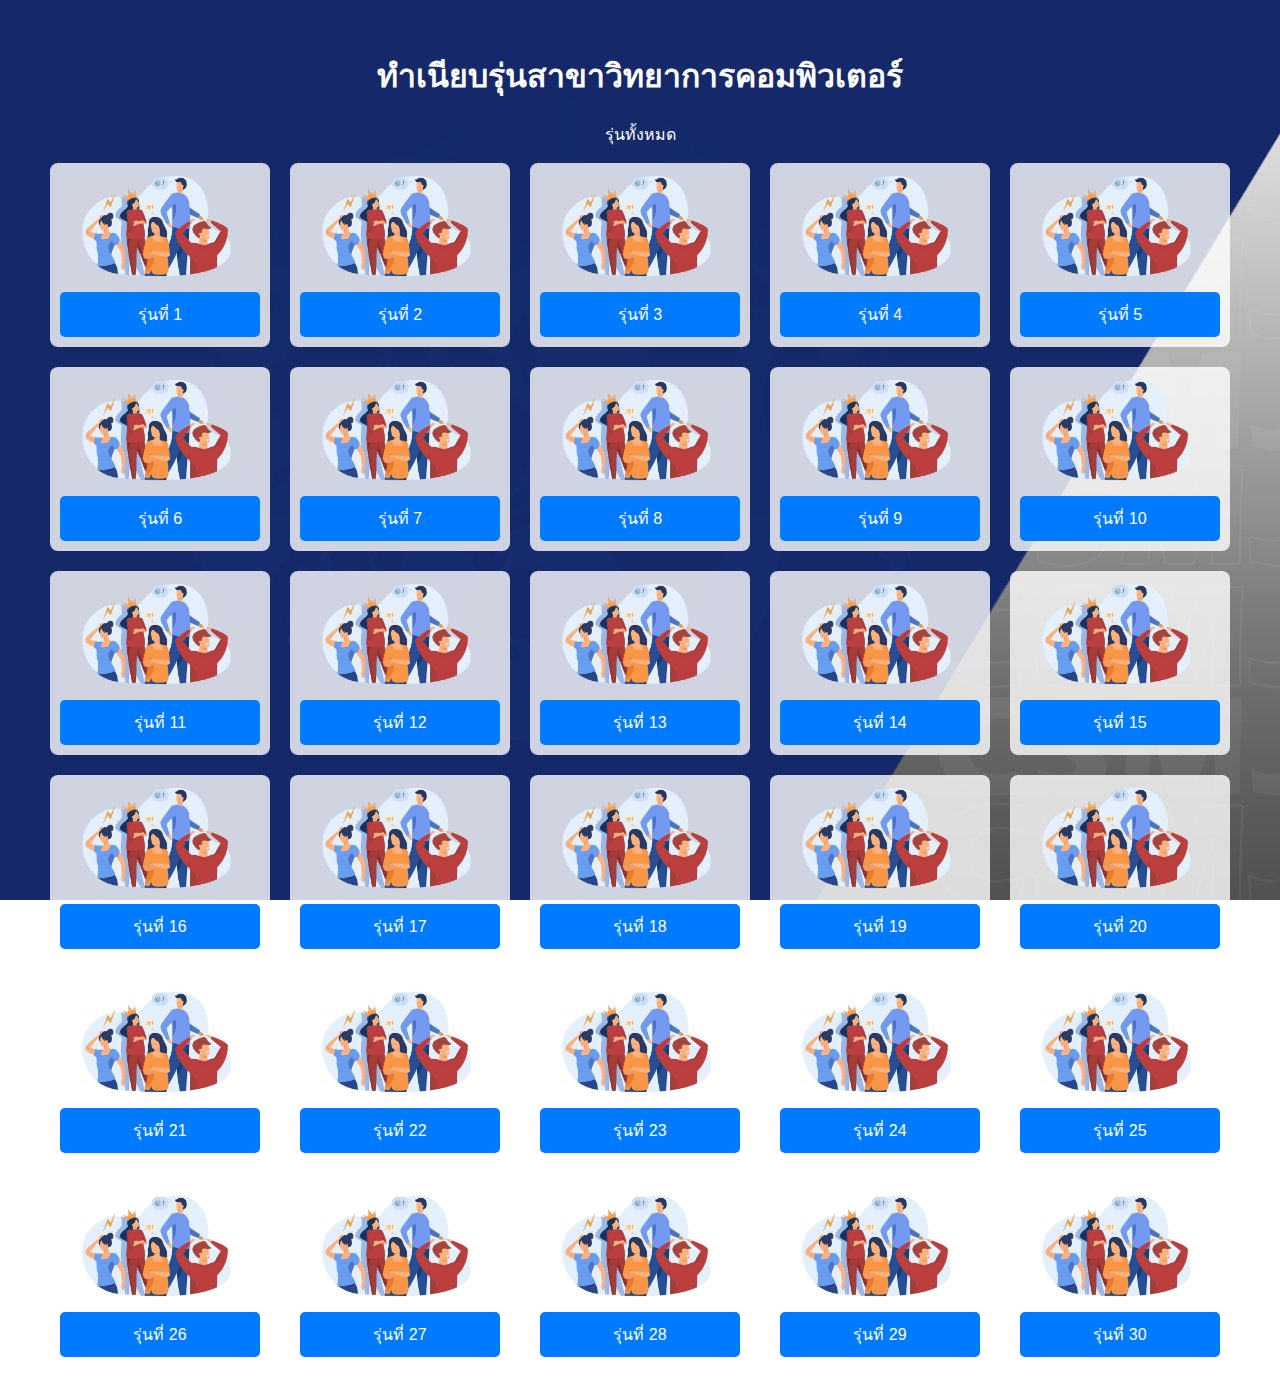
<file: index.html>
<!DOCTYPE html>
<html lang="th">
<head>
    <meta charset="UTF-8">
    <meta name="viewport" content="width=device-width, initial-scale=1.0">
    <title>ทำเนียบรุ่นสาขาวิทยาการคอมพิวเตอร์</title>
    <style>
        body {
            font-family: Arial, sans-serif;
            text-align: center;
            margin: 20px;
            background-image: url('พื้นหลัง.png'); 
            background-size: cover;
            background-position: center;
            background-attachment: fixed;
            background-repeat: no-repeat;
        }
        h1 {
            margin-top: 50px;
            color: #fff;
        }
        .container {
            display: flex;
            flex-wrap: wrap;
            justify-content: center;
            gap: 20px;
        }
        .card {
            width: 200px;
            text-align: center;
            background: rgba(255, 255, 255, 0.8);
            border-radius: 8px;
            padding: 10px;
        }
        .card img {
            width: 100%;
            height: auto;
            border-radius: 8px;
        }
        .card a {
            display: block;
            margin-top: 10px;
            padding: 10px;
            font-size: 16px;
            color: #fff;
            background-color: #007BFF;
            text-decoration: none;
            border-radius: 5px;
        }
        .card a:hover {
            background-color: #0056b3;
        }
        @media only screen and (max-width: 600px) {
    body {
        font-size: 14px;
    }

    table {
        font-size: 12px;
    }

    th, td {
        padding: 4px;
    }
}
    </style>
</head>
<body>
    <h1>ทำเนียบรุ่นสาขาวิทยาการคอมพิวเตอร์</h1>
    <p style="color: #fff;">รุ่นทั้งหมด</p>
    <div class="container">
        <div class="card">
            <img src="รูป.png" alt="รุ่นที่ 1">
            <a href="detail.html">รุ่นที่ 1</a>
        </div>
        <div class="card">
            <img src="รูป.png" alt="รุ่นที่ 2">
            <a href="detail.html">รุ่นที่ 2</a>
        </div>
        <div class="card">
            <img src="รูป.png" alt="รุ่นที่ 3">
            <a href="detail.html">รุ่นที่ 3</a>
        </div>
        <div class="card">
            <img src="รูป.png" alt="รุ่นที่ 4">
            <a href="detail.html">รุ่นที่ 4</a>
        </div>
        <div class="card">
            <img src="รูป.png" alt="รุ่นที่ 5">
            <a href="detail.html">รุ่นที่ 5</a>
        </div>
        <div class="card">
            <img src="รูป.png" alt="รุ่นที่ 6">
            <a href="detail.html">รุ่นที่ 6</a>
        </div>
        <div class="card">
            <img src="รูป.png" alt="รุ่นที่ 7">
            <a href="detail.html">รุ่นที่ 7</a>
        </div>
        <div class="card">
            <img src="รูป.png" alt="รุ่นที่ 8">
            <a href="detail.html">รุ่นที่ 8</a>
        </div>
        <div class="card">
            <img src="รูป.png" alt="รุ่นที่ 9">
            <a href="detail.html">รุ่นที่ 9</a>
        </div>
        <div class="card">
            <img src="รูป.png" alt="รุ่นที่ 10">
            <a href="detail.html">รุ่นที่ 10</a>
        </div>
        <div class="card">
            <img src="รูป.png" alt="รุ่นที่ 11">
            <a href="detail.html">รุ่นที่ 11</a>
        </div>
        <div class="card">
            <img src="รูป.png" alt="รุ่นที่ 12">
            <a href="detail.html">รุ่นที่ 12</a>
        </div>
        <div class="card">
            <img src="รูป.png" alt="รุ่นที่ 13">
            <a href="detail.html">รุ่นที่ 13</a>
        </div>
        <div class="card">
            <img src="รูป.png" alt="รุ่นที่ 14">
            <a href="detail.html">รุ่นที่ 14</a>
        </div>
        <div class="card">
            <img src="รูป.png" alt="รุ่นที่ 15">
            <a href="detail.html">รุ่นที่ 15</a>
        </div>
        <div class="card">
            <img src="รูป.png" alt="รุ่นที่ 16">
            <a href="detail.html">รุ่นที่ 16</a>
        </div>
        <div class="card">
            <img src="รูป.png" alt="รุ่นที่ 17">
            <a href="detail.html">รุ่นที่ 17</a>
        </div>
        <div class="card">
            <img src="รูป.png" alt="รุ่นที่ 18">
            <a href="detail.html">รุ่นที่ 18</a>
        </div>
        <div class="card">
            <img src="รูป.png" alt="รุ่นที่ 19">
            <a href="detail.html">รุ่นที่ 19</a>
        </div>
        <div class="card">
            <img src="รูป.png" alt="รุ่นที่ 20">
            <a href="detail.html">รุ่นที่ 20</a>
        </div>
        <div class="card">
            <img src="รูป.png" alt="รุ่นที่ 21">
            <a href="detail.html">รุ่นที่ 21</a>
        </div>
        <div class="card">
            <img src="รูป.png" alt="รุ่นที่ 22">
            <a href="detail.html">รุ่นที่ 22</a>
        </div>
        <div class="card">
            <img src="รูป.png" alt="รุ่นที่ 23">
            <a href="detail.html">รุ่นที่ 23</a>
        </div>
        <div class="card">
            <img src="รูป.png" alt="รุ่นที่ 24">
            <a href="detail.html">รุ่นที่ 24</a>
        </div>
        <div class="card">
            <img src="รูป.png" alt="รุ่นที่ 25">
            <a href="detail.html">รุ่นที่ 25</a>
        </div>
        <div class="card">
            <img src="รูป.png" alt="รุ่นที่ 26">
            <a href="detail.html">รุ่นที่ 26</a>
        </div>
        <div class="card">
            <img src="รูป.png" alt="รุ่นที่ 27">
            <a href="detail.html">รุ่นที่ 27</a>
        </div>
        <div class="card">
            <img src="รูป.png" alt="รุ่นที่ 28">
            <a href="detail.html">รุ่นที่ 28</a>
        </div>
        <div class="card">
            <img src="รูป.png" alt="รุ่นที่ 29">
            <a href="detail.html">รุ่นที่ 29</a>
        </div>
        <div class="card">
            <img src="รูป.png" alt="รุ่นที่ 30">
            <a href="detail.html">รุ่นที่ 30</a>
        </div>
    </div>
</body>
</html>
</file>
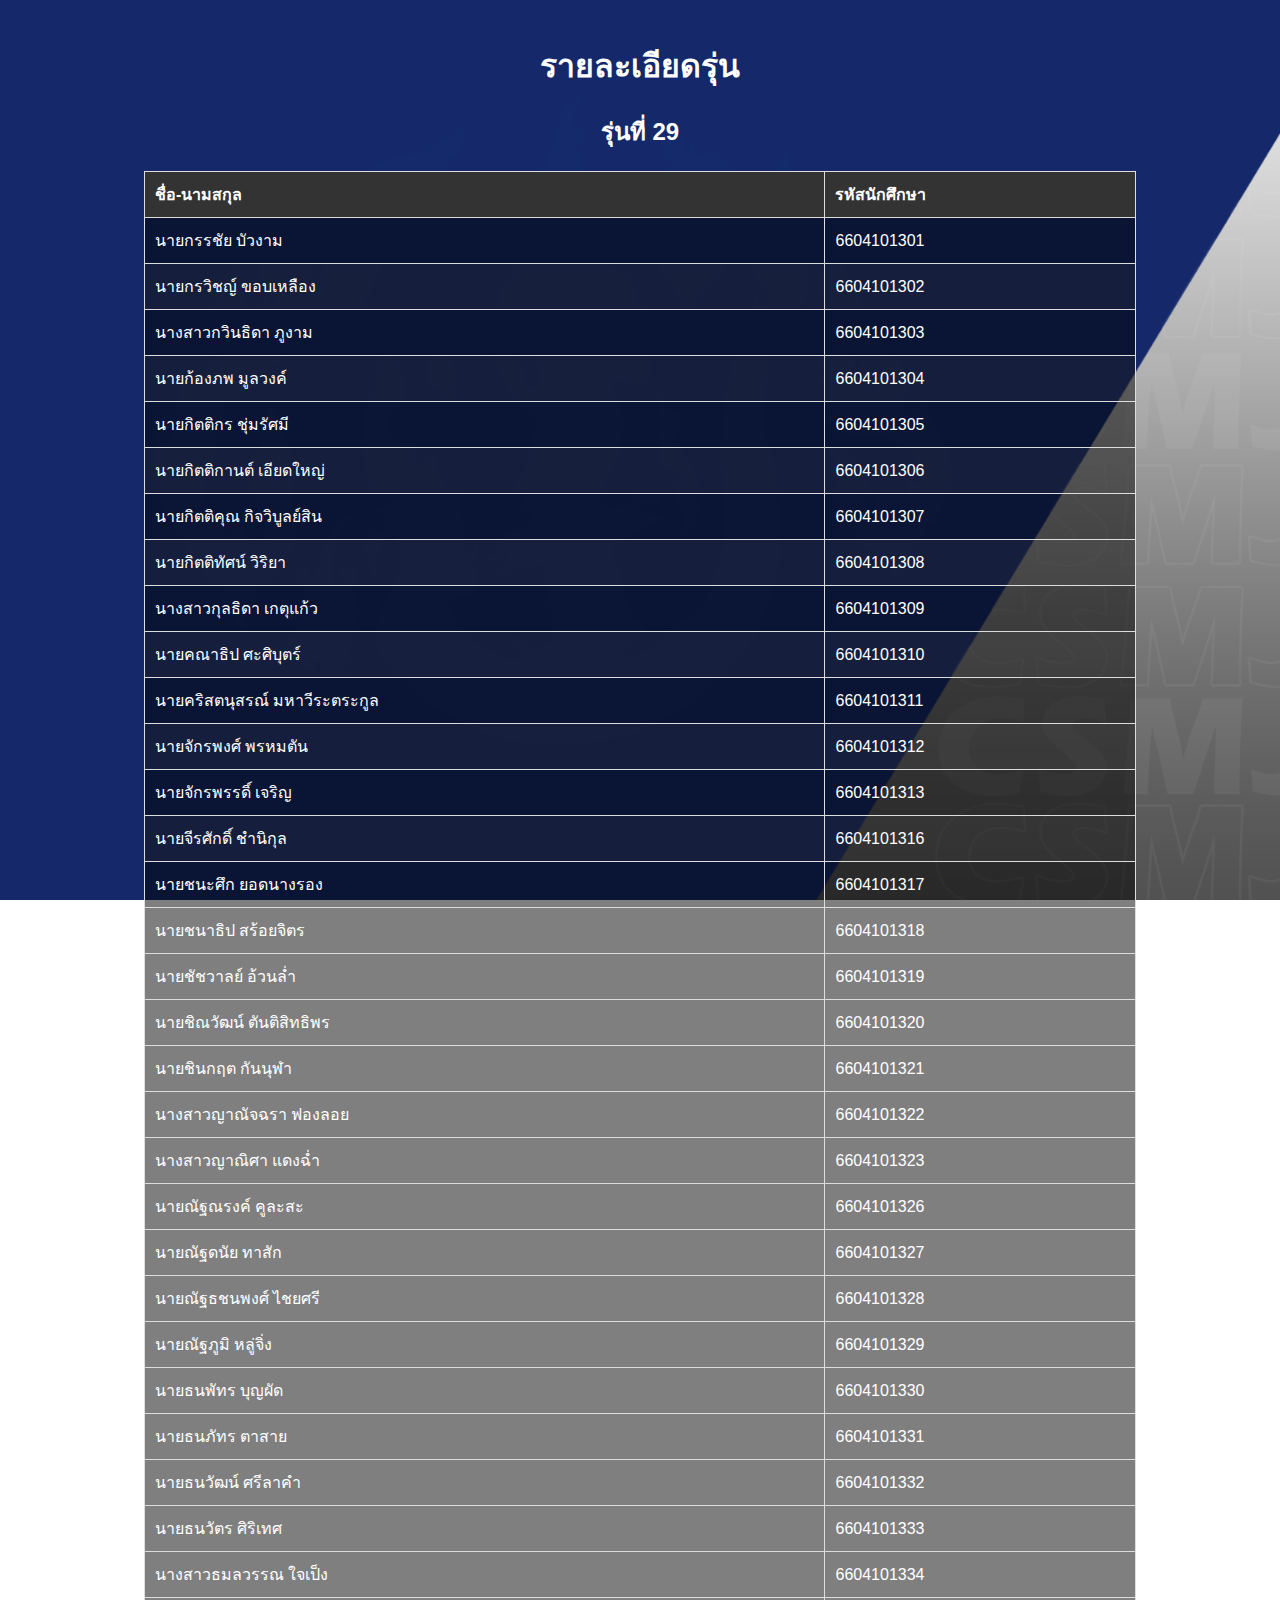
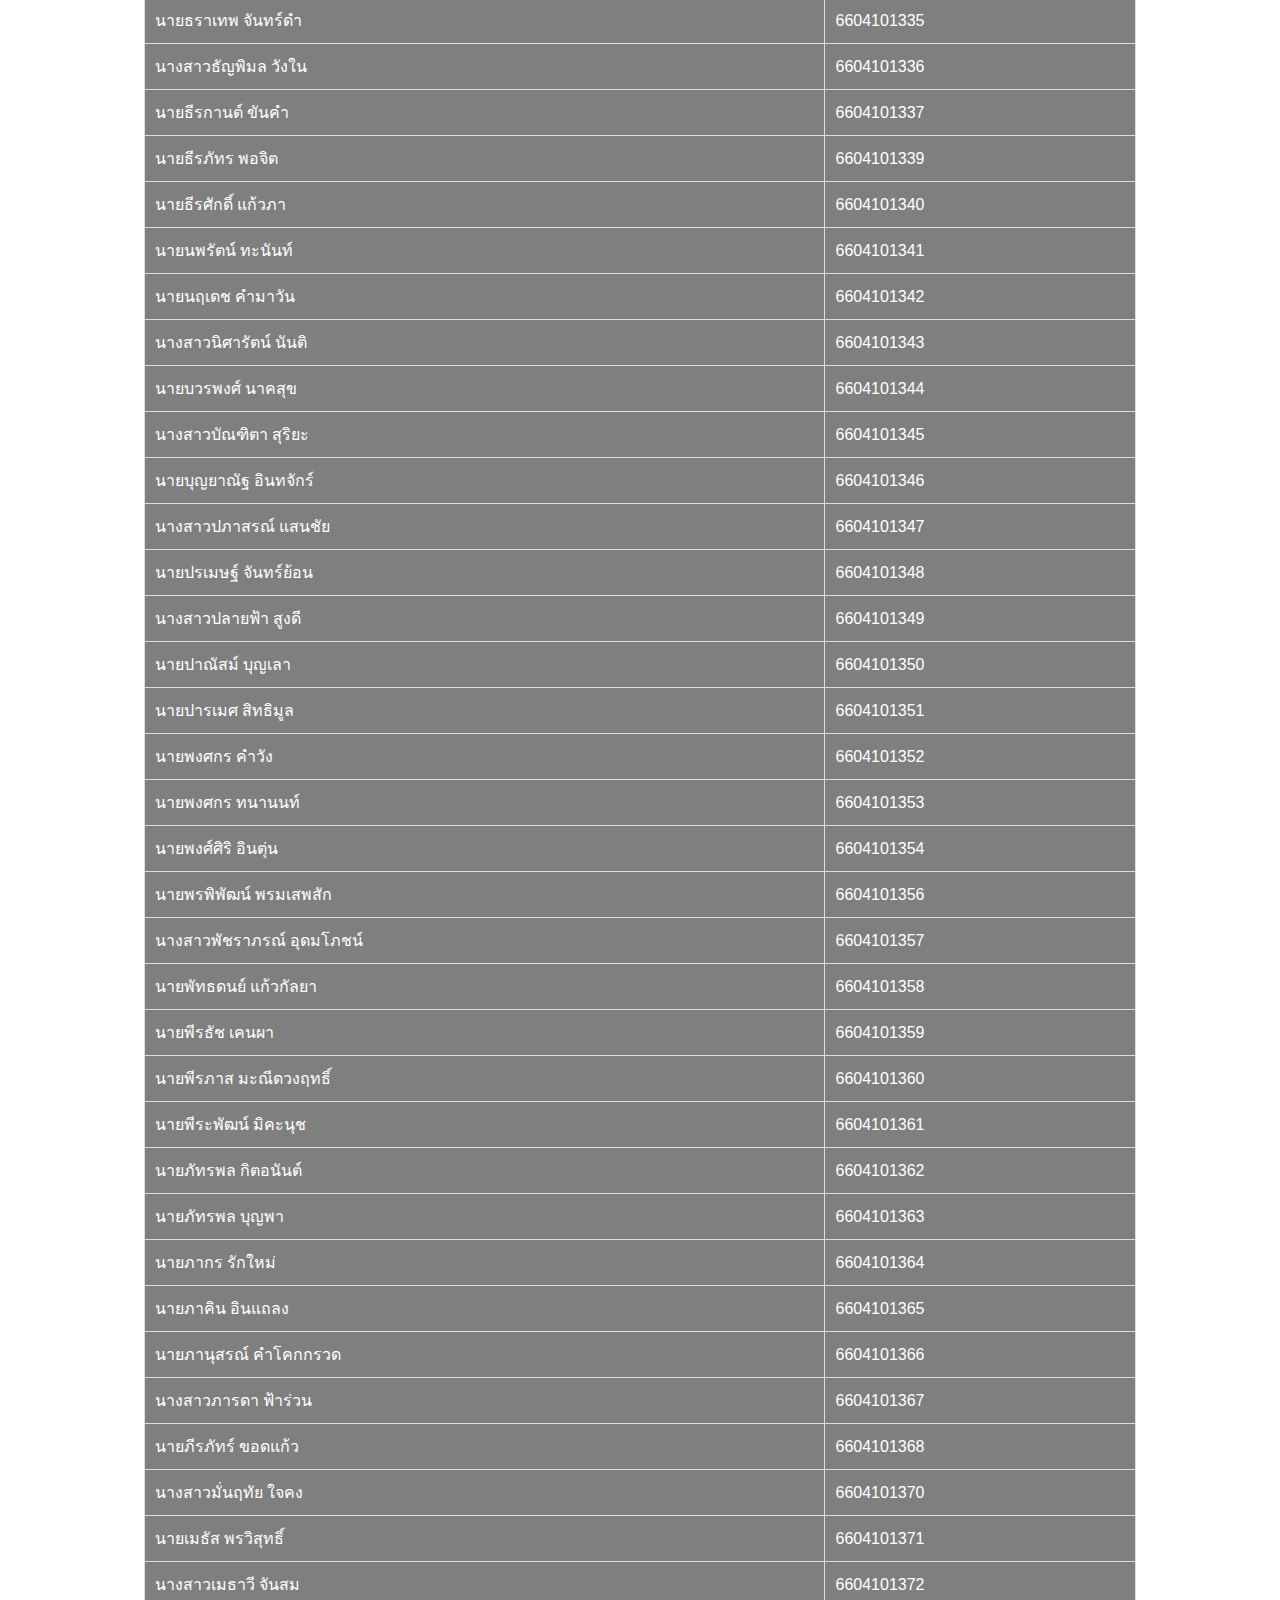
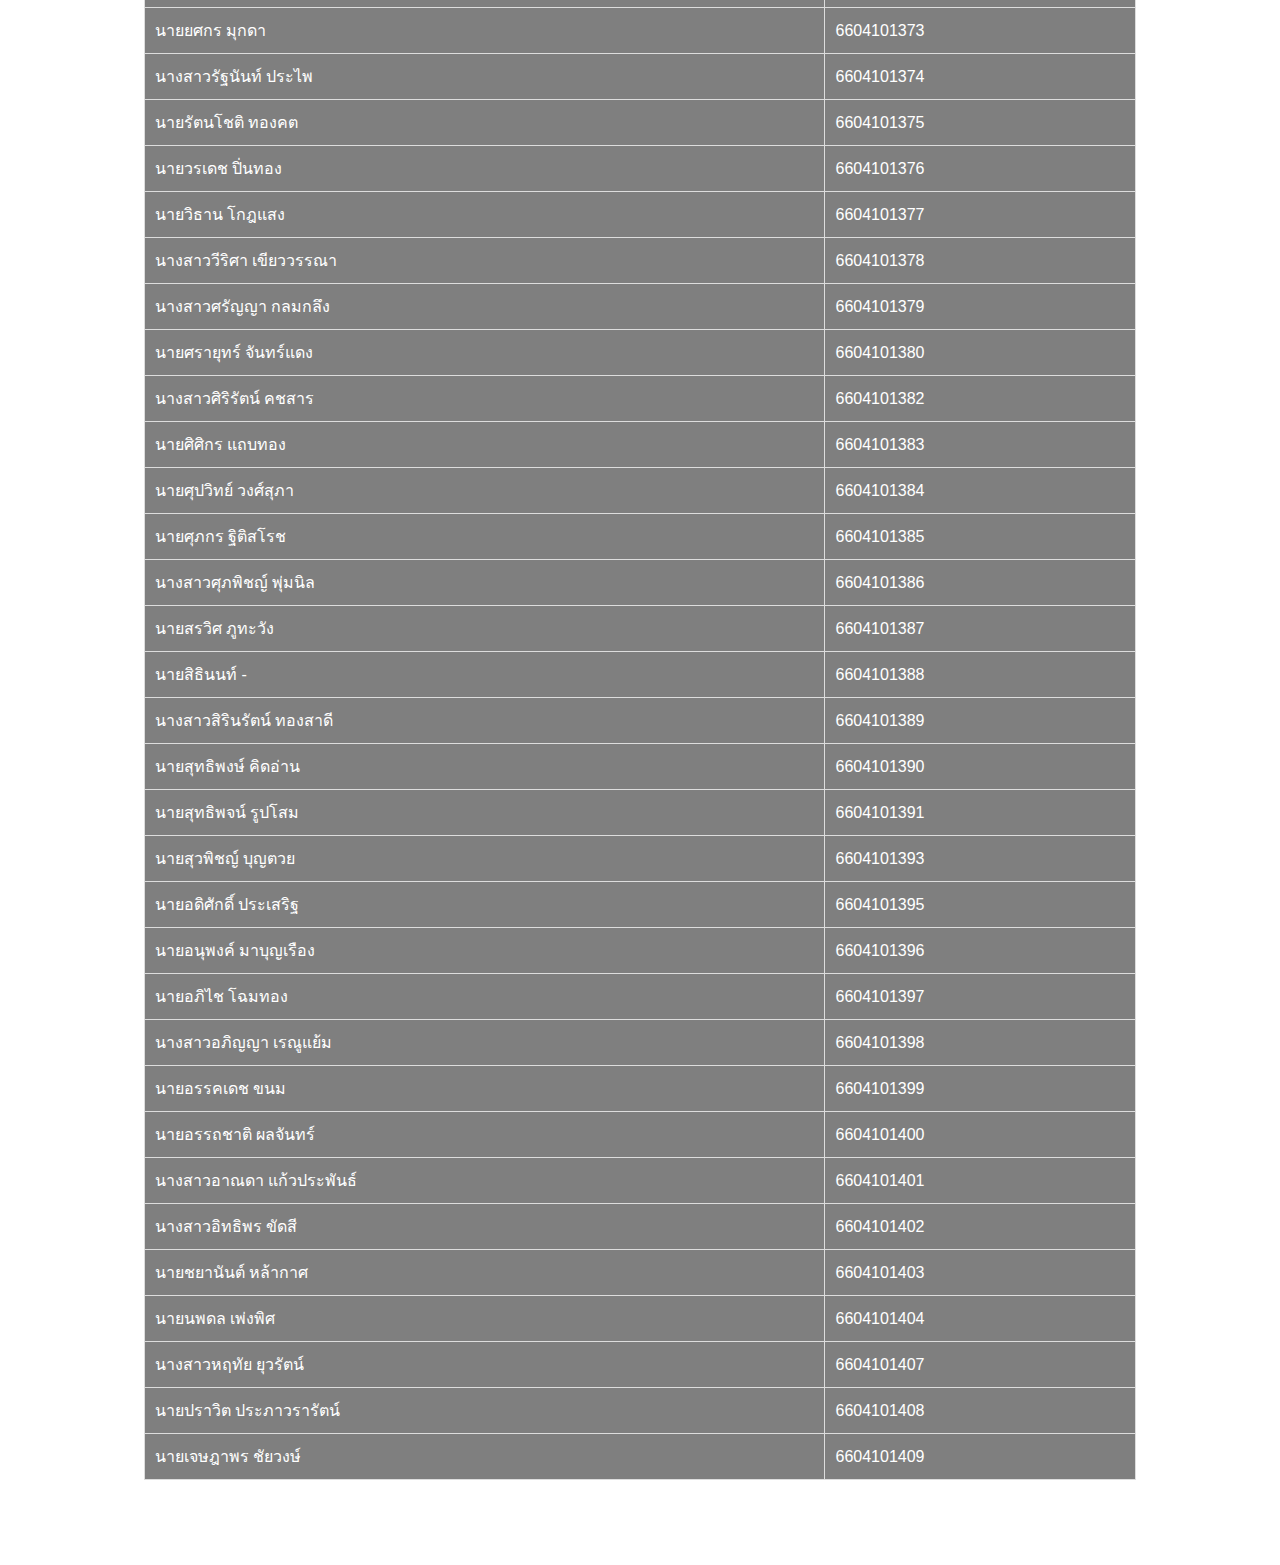
<file: detail.html>
<!DOCTYPE html>
<html lang="th">
<head>
    <meta charset="UTF-8">
    <meta name="viewport" content="width=device-width, initial-scale=1.0">
    <title>รายละเอียดรุ่น</title>
    <link rel="stylesheet" href="styles.css">
</head>
<body>
    <h1>รายละเอียดรุ่น</h1>
    <h2>รุ่นที่ 29<span id="class-number"></span></h2>
    <table id="student-table">
        <thead>
            <tr>
                <th>ชื่อ-นามสกุล</th>
                <th>รหัสนักศึกษา</th>
            </tr>
        </thead>
        <tbody id="student-list">
        </tbody>
    </table>
    <script>
        const urlParams = new URLSearchParams(window.location.search);
        const classNumber = urlParams.get('class');
        document.getElementById('class-number').innerText = classNumber;

        const students = [
            {name: 'นายกรรชัย บัวงาม', id: '6604101301'},
            {name: 'นายกรวิชญ์ ขอบเหลือง', id: '6604101302'},
            {name: 'นางสาวกวินธิดา ภูงาม', id: '6604101303'},
            {name: 'นายก้องภพ มูลวงค์', id: '6604101304'},
            {name: 'นายกิตติกร ชุ่มรัศมี', id: '6604101305'},
            {name: 'นายกิตติกานต์ เอียดใหญ่', id: '6604101306'},
            {name: 'นายกิตติคุณ กิจวิบูลย์สิน', id: '6604101307'},
            {name: 'นายกิตติทัศน์ วิริยา', id: '6604101308'},
            {name: 'นางสาวกุลธิดา เกตุแก้ว', id: '6604101309'},
            {name: 'นายคณาธิป ศะศิบุตร์', id: '6604101310'},
            {name: 'นายคริสตนุสรณ์ มหาวีระตระกูล', id: '6604101311'},
            {name: 'นายจักรพงศ์ พรหมตัน', id: '6604101312'},
            {name: 'นายจักรพรรดิ์ เจริญ', id: '6604101313'},
            {name: 'นายจีรศักดิ์ ชำนิกุล', id: '6604101316'},
            {name: 'นายชนะศึก ยอดนางรอง', id: '6604101317'},
            {name: 'นายชนาธิป สร้อยจิตร', id: '6604101318'},
            {name: 'นายชัชวาลย์ อ้วนล่ำ', id: '6604101319'},
            {name: 'นายชิณวัฒน์ ตันติสิทธิพร', id: '6604101320'},
            {name: 'นายชินกฤต กันนุฬา', id: '6604101321'},
            {name: 'นางสาวญาณัจฉรา ฟองลอย', id: '6604101322'},
            {name: 'นางสาวญาณิศา แดงฉ่ำ', id: '6604101323'},
            {name: 'นายณัฐณรงค์ คูละสะ', id: '6604101326'},
            {name: 'นายณัฐดนัย ทาสัก', id: '6604101327'},
            {name: 'นายณัฐธชนพงศ์ ไชยศรี', id: '6604101328'},
            {name: 'นายณัฐภูมิ หลู่จิ่ง', id: '6604101329'},
            {name: 'นายธนพัทร บุญผัด', id: '6604101330'},
            {name: 'นายธนภัทร ตาสาย', id: '6604101331'},
            {name: 'นายธนวัฒน์ ศรีลาคำ', id: '6604101332'},
            {name: 'นายธนวัตร ศิริเทศ', id: '6604101333'},
            {name: 'นางสาวธมลวรรณ ใจเป็ง', id: '6604101334'},
            {name: 'นายธราเทพ จันทร์ดำ', id: '6604101335'},
            {name: 'นางสาวธัญพิมล วังใน', id: '6604101336'},
            {name: 'นายธีรกานต์ ขันคำ', id: '6604101337'},
            {name: 'นายธีรภัทร พอจิต', id: '6604101339'},
            {name: 'นายธีรศักดิ์ แก้วภา', id: '6604101340'},
            {name: 'นายนพรัตน์ ทะนันท์', id: '6604101341'},
            {name: 'นายนฤเดช คำมาวัน', id: '6604101342'},
            {name: 'นางสาวนิศารัตน์ นันติ', id: '6604101343'},
            {name: 'นายบวรพงศ์ นาคสุข', id: '6604101344'},
            {name: 'นางสาวบัณฑิตา สุริยะ', id: '6604101345'},
            {name: 'นายบุญยาณัฐ อินทจักร์', id: '6604101346'},
            {name: 'นางสาวปภาสรณ์ แสนชัย', id: '6604101347'},
            {name: 'นายปรเมษฐ์ จันทร์ย้อน', id: '6604101348'},
            {name: 'นางสาวปลายฟ้า สูงดี', id: '6604101349'},
            {name: 'นายปาณัสม์ บุญเลา', id: '6604101350'},
            {name: 'นายปารเมศ สิทธิมูล', id: '6604101351'},
            {name: 'นายพงศกร คำวัง', id: '6604101352'},
            {name: 'นายพงศกร ทนานนท์', id: '6604101353'},
            {name: 'นายพงศ์ศิริ อินตุ่น', id: '6604101354'},
            {name: 'นายพรพิพัฒน์ พรมเสพสัก', id: '6604101356'},
            {name: 'นางสาวพัชราภรณ์ อุดมโภชน์', id: '6604101357'},
            {name: 'นายพัทธดนย์ แก้วกัลยา', id: '6604101358'},
            {name: 'นายพีรธัช เคนผา', id: '6604101359'},
            {name: 'นายพีรภาส มะณีดวงฤทธิ์', id: '6604101360'},
            {name: 'นายพีระพัฒน์ มิคะนุช', id: '6604101361'},
            {name: 'นายภัทรพล กิตอนันต์', id: '6604101362'},
            {name: 'นายภัทรพล บุญพา', id: '6604101363'},
            {name: 'นายภากร รักใหม่', id: '6604101364'},
            {name: 'นายภาคิน อินแถลง', id: '6604101365'},
            {name: 'นายภานุสรณ์ คำโคกกรวด', id: '6604101366'},
            {name: 'นางสาวภารดา ฟ้าร่วน', id: '6604101367'},
            {name: 'นายภีรภัทร์ ขอดแก้ว', id: '6604101368'},
            {name: 'นางสาวมั่นฤทัย ใจคง', id: '6604101370'},
            {name: 'นายเมธัส พรวิสุทธิ์', id: '6604101371'},
            {name: 'นางสาวเมธาวี จันสม', id: '6604101372'},
            {name: 'นายยศกร มุกดา', id: '6604101373'},
            {name: 'นางสาวรัฐนันท์ ประไพ', id: '6604101374'},
            {name: 'นายรัตนโชติ ทองคต', id: '6604101375'},
            {name: 'นายวรเดช ปิ่นทอง', id: '6604101376'},
            {name: 'นายวิธาน โกฎแสง', id: '6604101377'},
            {name: 'นางสาววีริศา เขียววรรณา', id: '6604101378'},
            {name: 'นางสาวศรัญญา กลมกลึง', id: '6604101379'},
            {name: 'นายศรายุทร์ จันทร์แดง', id: '6604101380'},
            {name: 'นางสาวศิริรัตน์ คชสาร', id: '6604101382'},
            {name: 'นายศิศิกร แถบทอง', id: '6604101383'},
            {name: 'นายศุปวิทย์ วงศ์สุภา', id: '6604101384'},
            {name: 'นายศุภกร ฐิติสโรช', id: '6604101385'},
            {name: 'นางสาวศุภพิชญ์ พุ่มนิล', id: '6604101386'},
            {name: 'นายสรวิศ ภูทะวัง', id: '6604101387'},
            {name: 'นายสิธินนท์ -', id: '6604101388'},
            {name: 'นางสาวสิรินรัตน์ ทองสาดี', id: '6604101389'},
            {name: 'นายสุทธิพงษ์ คิดอ่าน', id: '6604101390'},
            {name: 'นายสุทธิพจน์ รูปโสม', id: '6604101391'},
            {name: 'นายสุวพิชญ์ บุญตวย', id: '6604101393'},
            {name: 'นายอดิศักดิ์ ประเสริฐ', id: '6604101395'},
            {name: 'นายอนุพงค์ มาบุญเรือง', id: '6604101396'},
            {name: 'นายอภิไช โฉมทอง', id: '6604101397'},
            {name: 'นางสาวอภิญญา เรณูแย้ม', id: '6604101398'},
            {name: 'นายอรรคเดช ขนม', id: '6604101399'},
            {name: 'นายอรรถชาติ ผลจันทร์', id: '6604101400'},
            {name: 'นางสาวอาณดา แก้วประพันธ์', id: '6604101401'},
            {name: 'นางสาวอิทธิพร ขัดสี', id: '6604101402'},
            {name: 'นายชยานันต์ หล้ากาศ', id: '6604101403'},
            {name: 'นายนพดล เพ่งพิศ', id: '6604101404'},
            {name: 'นางสาวหฤทัย ยุวรัตน์', id: '6604101407'},
            {name: 'นายปราวิต ประภาวรารัตน์', id: '6604101408'},
            {name: 'นายเจษฎาพร ชัยวงษ์', id: '6604101409'}
        ];

        const studentList = document.getElementById('student-list');
        students.forEach(student => {
            const tr = document.createElement('tr');
            tr.innerHTML = `<td><a href="profile.html?id=${student.id}">${student.name}</a></td><td>${student.id}</td>`;
            studentList.appendChild(tr);
        });
    </script>
    <div class="back-link">
        <a href="index.html">กลับไปยังหน้าแรก</a>
    </div>
</body>
</html>
</file>
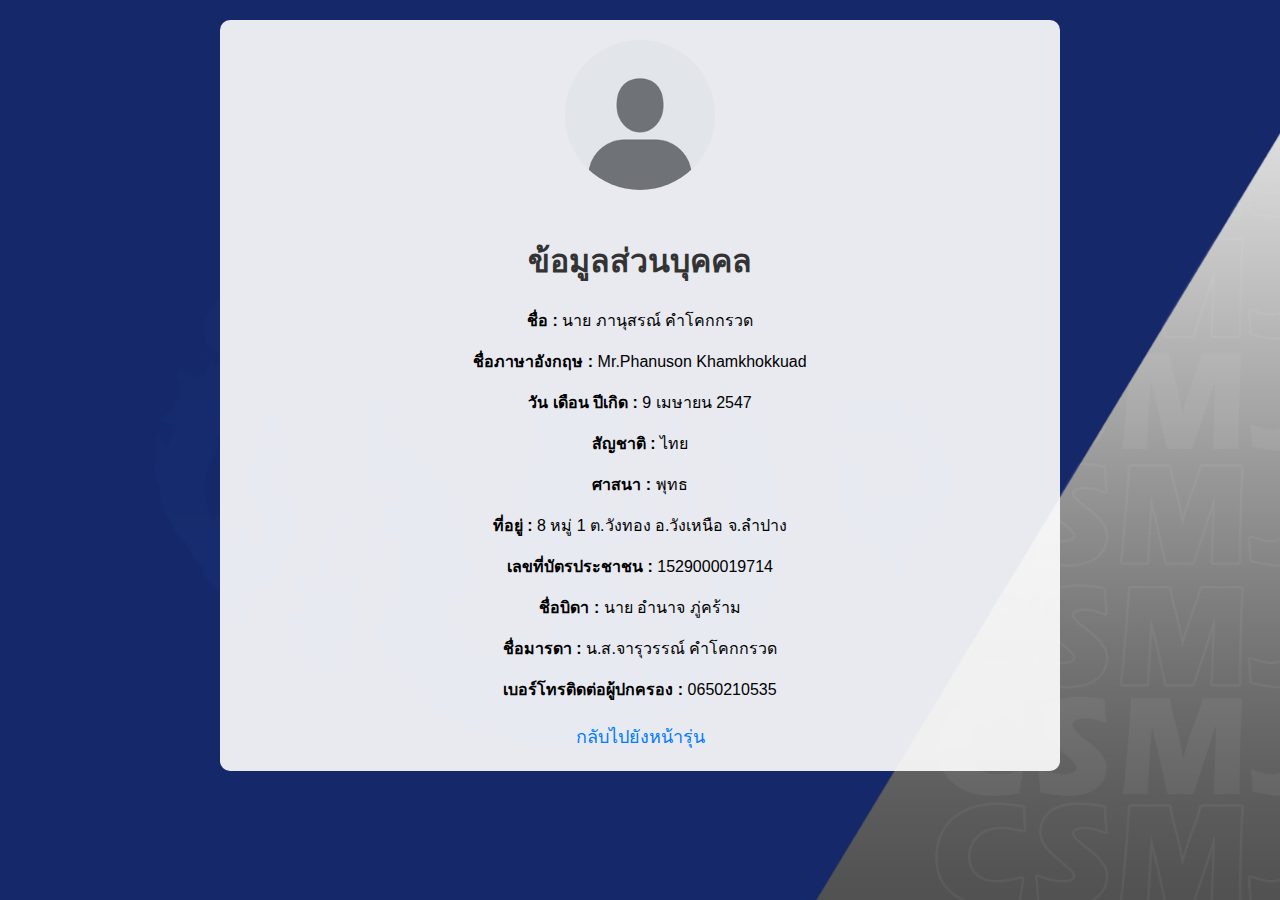
<file: profile.html>
<!DOCTYPE html>
<html lang="th">
<head>
    <meta charset="UTF-8">
    <meta name="viewport" content="width=device-width, initial-scale=1.0">
    <title>ข้อมูลส่วนบุคคล</title>
    <style>
        body {
            font-family: Arial, sans-serif;
            background-image: url('พื้นหลัง.png');
            background-size: cover;
            background-position: center;
            background-attachment: fixed;
            background-repeat: no-repeat;
            margin: 0;
            padding: 20px;
        }
        .container {
            max-width: 800px;
            margin: 0 auto;
            background: rgba(255, 255, 255, 0.9);
            padding: 20px;
            border-radius: 10px;
            text-align: center;
        }
        h1 {
            text-align: center;
            color: #333;
        }
        .profile-img {
            width: 150px;
            height: 150px;
            border-radius: 50%;
            object-fit: cover;
            margin-bottom: 20px;
        }
        .back-link {
            display: block;
            text-align: center;
            margin-top: 20px;
            font-size: 18px;
            color: #007BFF;
            text-decoration: none;
        }
        .back-link:hover {
            text-decoration: underline;
        }
        @media only screen and (max-width: 600px) {
    body {
        font-size: 14px;
    }

    table {
        font-size: 12px;
    }

    th, td {
        padding: 4px;
    }
}
    </style>
</head>
<body>
    <div class="container">
        <img src="โปรไฟล์.png" alt="รูปโปรไฟล์" class="profile-img">
        <h1>ข้อมูลส่วนบุคคล</h1>
        <p><strong>ชื่อ :</strong> นาย ภานุสรณ์ คำโคกกรวด</p>
        <p><strong>ชื่อภาษาอังกฤษ :</strong> Mr.Phanuson Khamkhokkuad</p>
        <p><strong>วัน เดือน ปีเกิด :</strong> 9 เมษายน 2547</p>
        <p><strong>สัญชาติ :</strong> ไทย</p>
        <p><strong>ศาสนา :</strong> พุทธ</p>
        <p><strong>ที่อยู่ :</strong> 8 หมู่ 1 ต.วังทอง อ.วังเหนือ จ.ลำปาง</p>
        <p><strong>เลขที่บัตรประชาชน :</strong> 1529000019714</p>
        <p><strong>ชื่อบิดา :</strong> นาย อำนาจ ภู่คร้าม</p>
        <p><strong>ชื่อมารดา :</strong> น.ส.จารุวรรณ์ คำโคกกรวด</p>
        <p><strong>เบอร์โทรติดต่อผู้ปกครอง :</strong> 0650210535</p>
        <a href="detail.html" class="back-link">กลับไปยังหน้ารุ่น</a>
    </div>
</body>
</html>
</file>
<file: styles.css>
body {
    font-family: Arial, sans-serif;
    background-image: url('พื้นหลัง.png');
    background-size: cover;
    background-position: center;
    background-attachment: fixed;
    background-repeat: no-repeat;
    margin: 0;
    padding: 20px;
}
h1, h2 {
    text-align: center;
    margin-top: 20px;
    color: #fff;
}
table {
    width: 80%;
    margin: 20px auto;
    border-collapse: collapse;
}
th, td {
    padding: 10px;
    text-align: left;
    border: 1px solid #ddd;
    background: rgba(0, 0, 0, 0.5);
    color: #fff;
}
th {
    background-color: #333;
}
tr:nth-child(even) {
    background-color: rgba(255, 255, 255, 0.1);
}
a {
    text-decoration: none;
    color: #fff;
    font-size: 16px;
    
}
a:hover {
    text-decoration: underline;
}
.pagination {
    text-align: center;
    margin-top: 20px;
}
.button {
    display: inline-block;
    padding: 10px 20px;
    margin: 5px;
    background-color: #007bff;
    color: #fff;
    border-radius: 5px;
    font-size: 16px;
}
.button:hover {
    background-color: #0056b3;
}
.back-link {
    text-align: center;
    margin: 20px 0;
}
@media only screen and (max-width: 600px) {
    body {
        font-size: 14px;
    }

    table {
        font-size: 12px;
    }

    th, td {
        padding: 4px;
    }
}
</file>
